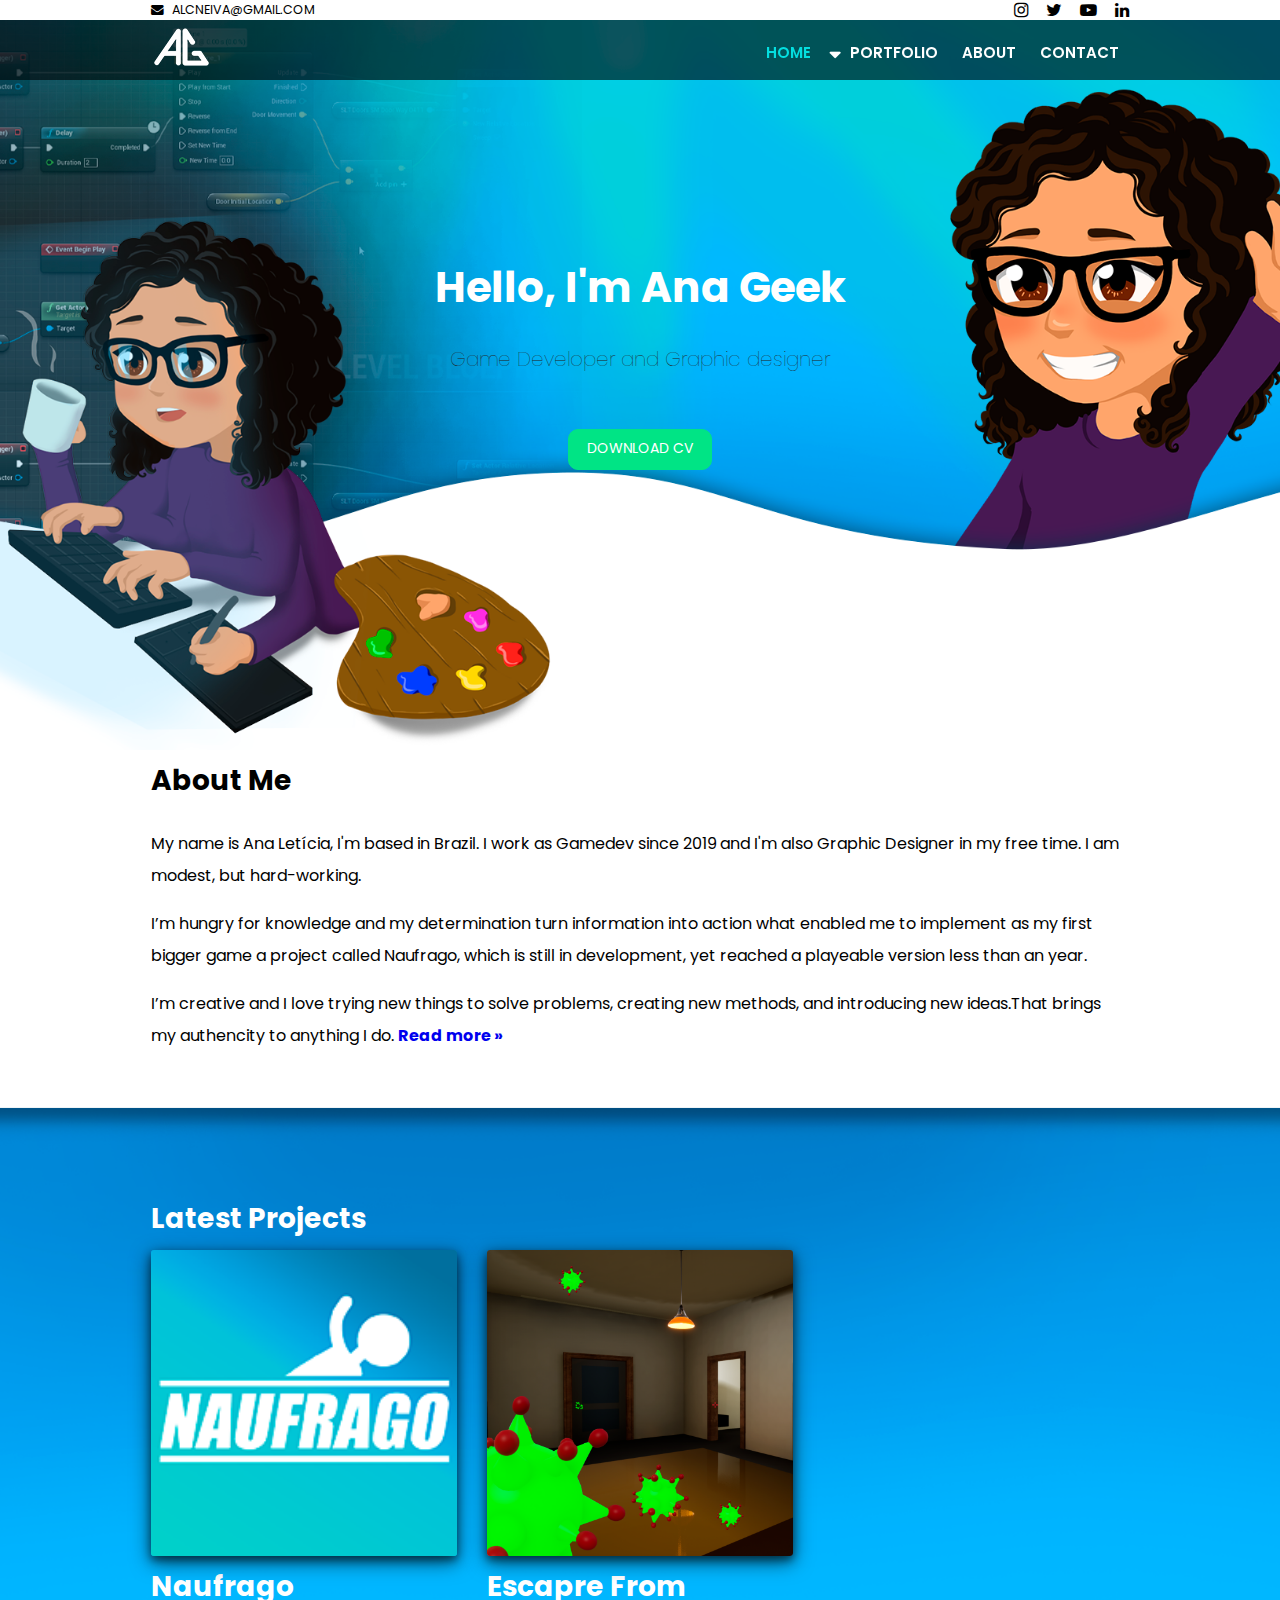
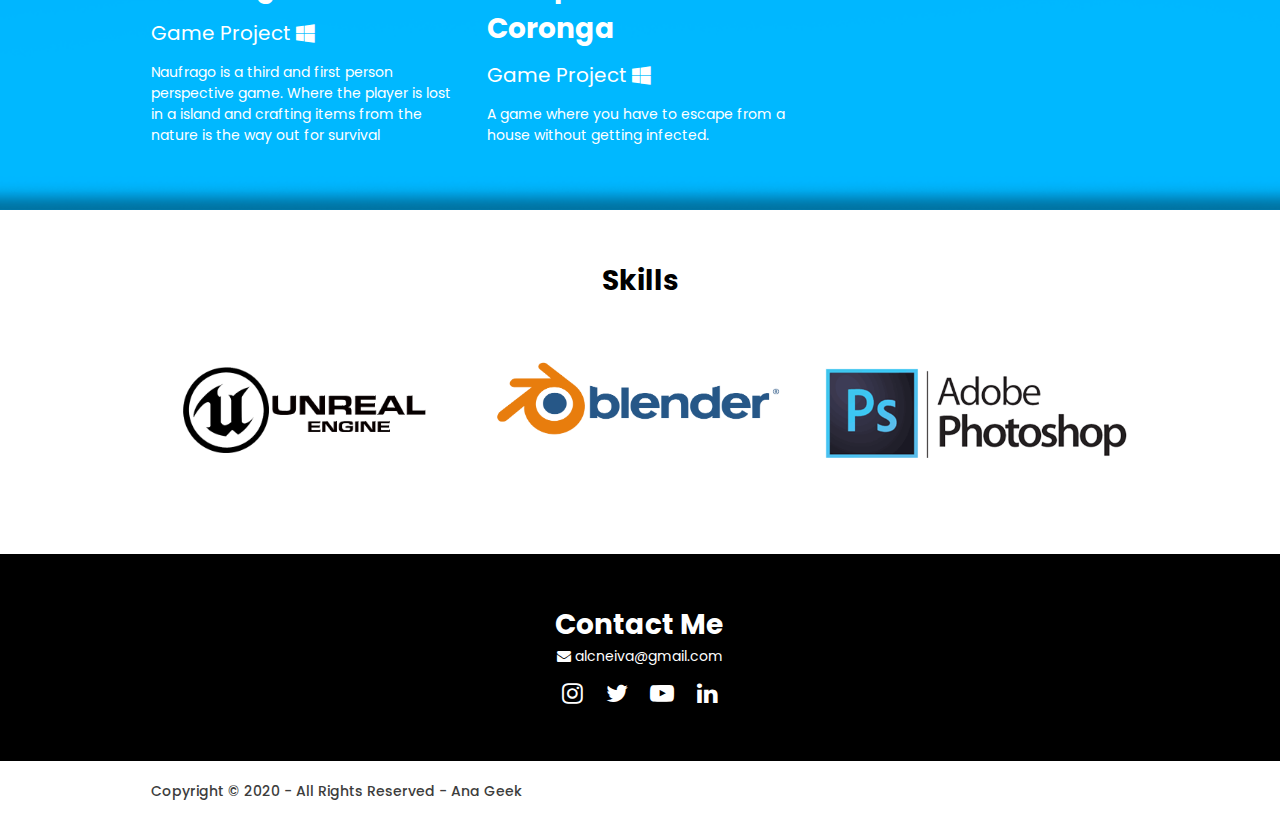
<file: index.html>
<!DOCTYPE html>
<html lang="">

<head>
  <title>Ana Geek | Portfolio</title>
  <meta charset="utf-8">
  <meta name="viewport" content="width=device-width, initial-scale=1.0, maximum-scale=1.0, user-scalable=no">
  <link href="layout/styles/layout.css" rel="stylesheet" type="text/css" media="all">
  <link rel="icon" type="image/png" sizes="16x16" href="images/favicon-16x16.png">
  <link href="https://fonts.googleapis.com/css2?family=Poppins:wght@300&display=swap" rel="stylesheet">
</head>

<body>
  <!-- Top Background Image Wrapper -->
  <div class="bgded hoc" style="background-image:url('images/backgrounds/bg01.png');">
    <div class="fixed-top ">
      <div class="wrapper">
        <div id="topbar" class="hoc clear">
          <div class="fl_left">
            <ul class="nospace">
              <li><i class="fa fa-envelope"></i> alcneiva@gmail.com</li>
            </ul>
          </div>
          <div class="fl_right">
            <ul class="nospace">
              <li></li>
              <li><a href="https://www.instagram.com/ana.geek/" title="Instagram"><i
                    class="fa fa-lg fa-instagram"></i></a></li>
              <li><a href="https://twitter.com/anageekdev " title="Twitter"><i class="fa fa-lg fa-twitter"></i></a></li>
              <li><a href="https://www.youtube.com/anageek" title="Youtube"><i class="fa fa-lg fa-youtube-play"></i></a>
              </li>
              <li><a href="https://www.linkedin.com/in/anageek/" title="Linkedin"><i
                    class="fa fa-lg fa-linkedin"></i></a>
              </li>
            </ul>

          </div>
        </div>
      </div>
      <div class="wrapper row1">
        <header id="header" class="hoc clear">
          <div id="logo" class="fl_left">
            <a href="index.html"><img src="images/logo-small-white.png" alt=""></a>
          </div>
          <nav id="mainav" class="fl_right">
            <ul class="clear">
              <li class="active"><a href="index.html">Home</a></li>
              <li><a class="drop" href="">Portfolio</a>
                <ul>
                  <li><a href="games.html">Games</a></li>
                  <li><a href="designer.html">Designer</a></li>

                </ul>
              </li>
              <li><a href="about.html">About</a></li>
              <li><a href="contact.html">Contact</a></li>
            </ul>
          </nav>
        </header>
      </div>

    </div>

    <div id="pageintro" class="hoc clear">
      <article class="center justify">
        <h4 class="heading ">Hello, I'm Ana Geek</h4>
        <p class="center justify"> Game Developer and Graphic designer</p>
        <!-- <p>For more details</p> -->
        <footer><a class=" btn" href="curriculum.pdf" target="_blank">Download CV</a></footer>
      </article>
    </div>
  </div>

  <div class=" row2 hoc">
    <section class="hoc container clear">
      <div class="Content">
        <h2 class="heading">About Me</h2>
        <div class="group">
          <p>My name is Ana Letícia, I'm based in Brazil. I work as Gamedev since 2019 and I'm also Graphic
            Designer in
            my free time.
            I am modest, but hard-working. </p>
          <P>I’m hungry for knowledge and my determination turn information into action what enabled me to
            implement as
            my first bigger game a project called Naufrago, which is still in development, yet reached a
            playeable
            version less than an year.</p>
          <P> I’m creative and I love trying new things to solve problems, creating new methods, and introducing
            new
            ideas.That brings my authencity to anything I do.
            <a href="about.html"> Read more &raquo; </a></P>
        </div>
      </div>
    </section>
  </div>

  <div class="bgded2 hoc" style=" background-image:url('images/backgrounds/bg02.png'); ">
    <main class="projects hoc clear ">
      <h2 class="heading"> Latest Projects</h2>
      <article class="one_third first ">
        <a class="imgover" href="/games.html#naufrago">
          <img src="images/projects/Naufrago/thumb.png" alt="">
        </a>
        <h2>Naufrago</h2>
        <h3>Game project <i class="fa fa-windows"></i></h3>
        <p>
          Naufrago is a third and first person perspective game.
          Where the player is lost in a island
          and crafting items from the nature is the way out for survival

        </p>
      </article>
      <article class="one_third"><a class="imgover btmspace-20" href="games.html#escapecoronga"><img
            src="images/projects/Escape from Coronga/cover.png" alt=""></a>
        <h2>Escapre from Coronga</h2>
        <h3>Game project <i class="fa fa-windows"></i></h3>
        <p>A game where you have to escape from a house without getting infected. </p>
      </article>
      <!--<article class="one_third "><a class="imgover btmspace-20" href="games.html#test2"><img
            src="images/emotesScozart.png" alt=""></a>
        <h2 class="heading">Emotes</h2>
        <p>This is a job done for a Twitch streamer </p>
      </article>
     
      <article class="one_third "><a class="imgover btmspace-20" href="games.html#test3"><img
            src="images/emotesScozart.png" alt=""></a>
        <h2 class="heading">TEST 3</h2>
        <p>This is a job done for a Twitch streamer </p>
      </article>-->

    </main>
  </div>
  <div class="">
    <figure class="hoc container clear">
      <figcaption class="sectiontitle">
        <h2 class="">Skills</h2>
      </figcaption>
      <ul class="nospace group center overview">
        <li class="one_third"><img src="images/ue4-logo.png" alt=""> </li>
        <li class="one_third"><img src="images/blender-logo.png" alt=""></li>
        <li class="one_third"><img src="images/photoshop-logo.png" alt=""></li>
      </ul>

    </figure>
  </div>
  <div class="wrapper row3 ">
    <section class="hoc cta clear">
      <div class="sectiontitle">
        <h2 class="heading">Contact Me</h2>
        <p class="center justify"><i class="fa fa-envelope "></i> alcneiva@gmail.com</p>
        <ul class="faico clear">


          <li><a href="https://www.instagram.com/ana.geek/" title="Instagram"><i class="fa fa-lg fa-instagram"></i></a>
          </li>
          <li><a href="https://twitter.com/anageekdev " title="Twitter"><i class="fa fa-lg fa-twitter"></i></a></li>
          <li><a href="https://www.youtube.com/anageek" title="Youtube"><i class="fa fa-lg fa-youtube-play"></i></a>
          </li>
          <li><a href="https://www.linkedin.com/in/anageek/" title="Linkedin"><i class="fa fa-lg fa-linkedin"></i></a>
          </li>
        </ul>
      </div>

    </section>
  </div>


  <div class="wrapper row4">
    <div id="copyright" class="hoc clear">
      <p class="fl_left">Copyright &copy; 2020 - All Rights Reserved - Ana Geek</p>

    </div>
  </div>

  <a id="backtotop" href="#top"><i class="fa fa-chevron-up"></i></a>


  <!-- JAVASCRIPTS -->
  <script src="layout/scripts/jquery.min.js"></script>
  <script src="layout/scripts/jquery.backtotop.js"></script>
  <!--  <script src="layout/scripts/jquery.mobilemenu.js"></script>-->
</body>

</html>
</file>
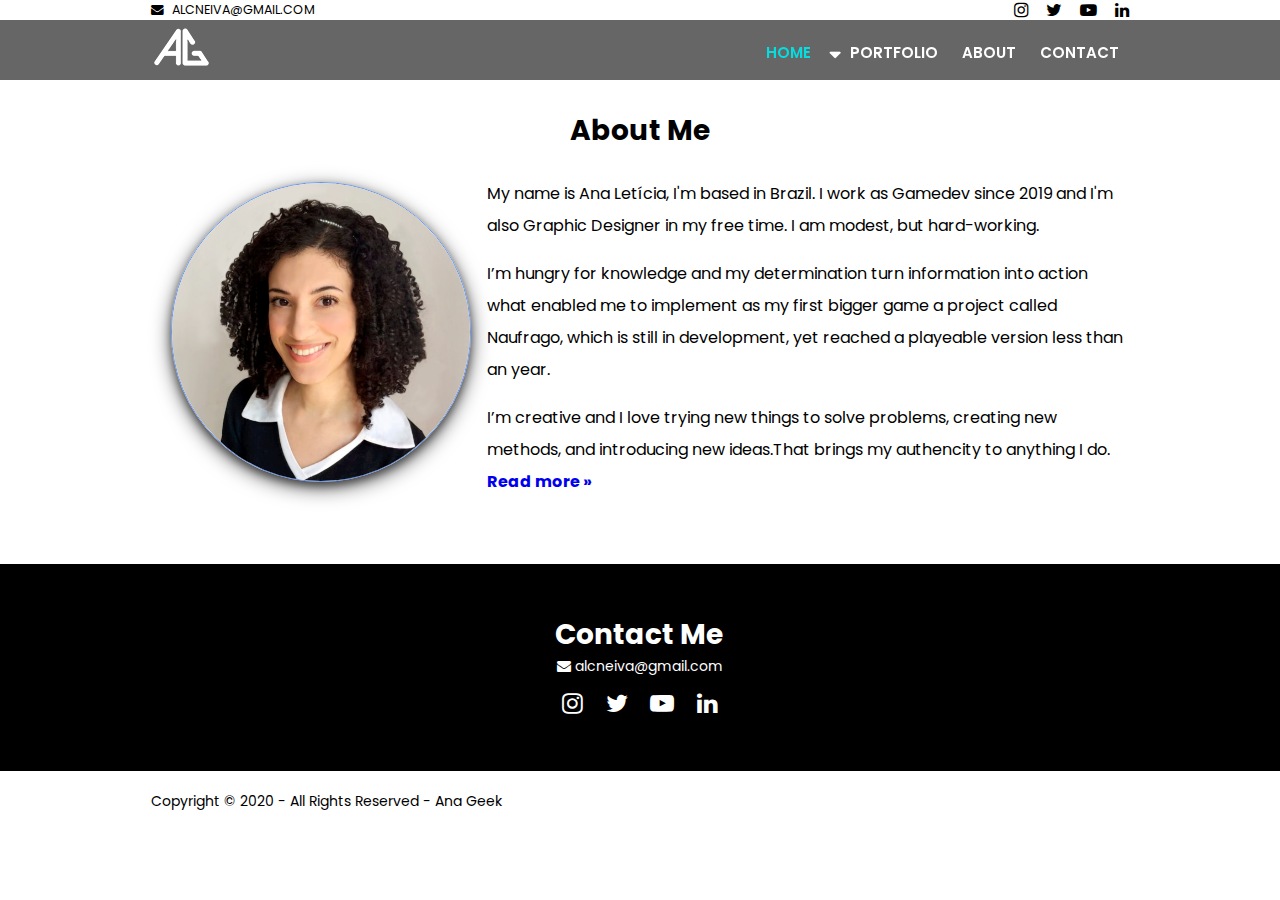
<file: about.html>
<!DOCTYPE html>
<html lang="">

<head>
  <title>Ana Geek | Portfolio</title>
  <meta charset="utf-8">
  <meta name="viewport" content="width=device-width, initial-scale=1.0, maximum-scale=1.0, user-scalable=no">
  <link href="layout/styles/layout.css" rel="stylesheet" type="text/css" media="all">
  <link rel="icon" type="image/png" sizes="16x16" href="images/favicon-16x16.png">
  <link href="https://fonts.googleapis.com/css2?family=Poppins:wght@300&display=swap" rel="stylesheet">

<body>
  <!-- Top Background Image Wrapper -->
  <div class="bgded2 hoc">
    <div class="fixed-top ">
      <div class="wrapper">
        <div id="topbar" class="hoc clear">
          <div class="fl_left">
            <ul class="nospace">
              <li><i class="fa fa-envelope"></i> alcneiva@gmail.com</li>
            </ul>
          </div>
          <div class="fl_right">
            <ul class="nospace">
              <li></li>
              <li><a href="https://www.instagram.com/ana.geek/" title="Instagram"><i
                    class="fa fa-lg fa-instagram"></i></a></li>
              <li><a href="https://twitter.com/anageekdev " title="Twitter"><i class="fa fa-lg fa-twitter"></i></a></li>
              <li><a href="https://www.youtube.com/anageek" title="Youtube"><i class="fa fa-lg fa-youtube-play"></i></a>
              </li>
              <li><a href="https://www.linkedin.com/in/anageek/" title="Youtube"><i
                    class="fa fa-lg fa-linkedin"></i></a>
              </li>
            </ul>

          </div>
        </div>
      </div>
      <div class="wrapper row1 ">
        <header id="header" class="hoc clear">
          <div id="logo" class="fl_left">
            <h1><a href="index.html"><img src="images/logo-small-white.png" alt=""></a></h1>
          </div>
          <nav id="mainav" class="fl_right">
            <ul class="clear">
              <li class="active"><a href="index.html">Home</a></li>
              <li><a class="drop" href="">Portfolio</a>
                <ul>
                  <li><a href="games.html">Games</a></li>
                  <li><a href="designer.html">Designer</a></li>

                </ul>
              </li>


              <li><a href="about.html">About</a></li>
              <li><a href="contact.html">Contact</a></li>
            </ul>
          </nav>
        </header>
      </div>

    </div>


  </div>
  <div class="wrapper row2 ">
    <div class="hoc  clear">


      <div id="about" class="clear ">

        <div class="group btmspace-50 demo">
          <h2 class="cta heading">About Me</h2>


          <div class="one_third first cta">
            <img class="profileImg" src="images/devpicture.png" style="   !important" alt="Ana Letícia">



          </div>
          <div class="two_third">

            <p>My name is Ana Letícia, I'm based in Brazil. I work as Gamedev since 2019 and I'm also Graphic Designer
              in
              my free time.
              I am modest, but hard-working. </p>
            <P>I’m hungry for knowledge and my determination turn information into action what enabled me to implement
              as
              my first bigger game a project called Naufrago, which is still in development, yet reached a playeable
              version less than an year.</p>
            <p> I’m creative and I love trying new things to solve problems, creating new methods, and introducing new
              ideas.That brings my authencity to anything I do.
              <a href="about.html"> Read more &raquo; </a></p>

          </div>



        </div>
      </div>
    </div>
  </div>




  <div class="wrapper row3 " style="background-color: black;">
    <section class="hoc cta clear">
      <div class="sectiontitle">
        <h2 class="heading">Contact Me</h2>
        <p class="center justify"><i class="fa fa-envelope"></i> alcneiva@gmail.com</p>
        <ul class="faico clear">


          <li><a href="https://www.instagram.com/ana.geek/" title="Instagram"><i class="fa fa-lg fa-instagram"></i></a>
          </li>
          <li><a href="https://twitter.com/anageekdev " title="Twitter"><i class="fa fa-lg fa-twitter"></i></a></li>
          <li><a href="https://www.youtube.com/anageek" title="Youtube"><i class="fa fa-lg fa-youtube-play"></i></a>
          </li>
          <li><a href="https://www.linkedin.com/in/anageek/" title="Youtube"><i class="fa fa-lg fa-linkedin"></i></a>
          </li>
        </ul>
      </div>

    </section>
  </div>


  <div class="wrapper row5">
    <div id="copyright" class="hoc clear">
      <p class="fl_left">Copyright &copy; 2020 - All Rights Reserved - Ana Geek</p>

    </div>
  </div>

  <a id="backtotop" href="#top"><i class="fa fa-chevron-up"></i></a>


  <!-- JAVASCRIPTS -->
  <script src="layout/scripts/jquery.min.js"></script>
  <script src="layout/scripts/jquery.backtotop.js"></script>
  <!--  <script src="layout/scripts/jquery.mobilemenu.js"></script>-->
</body>

</html>
</file>
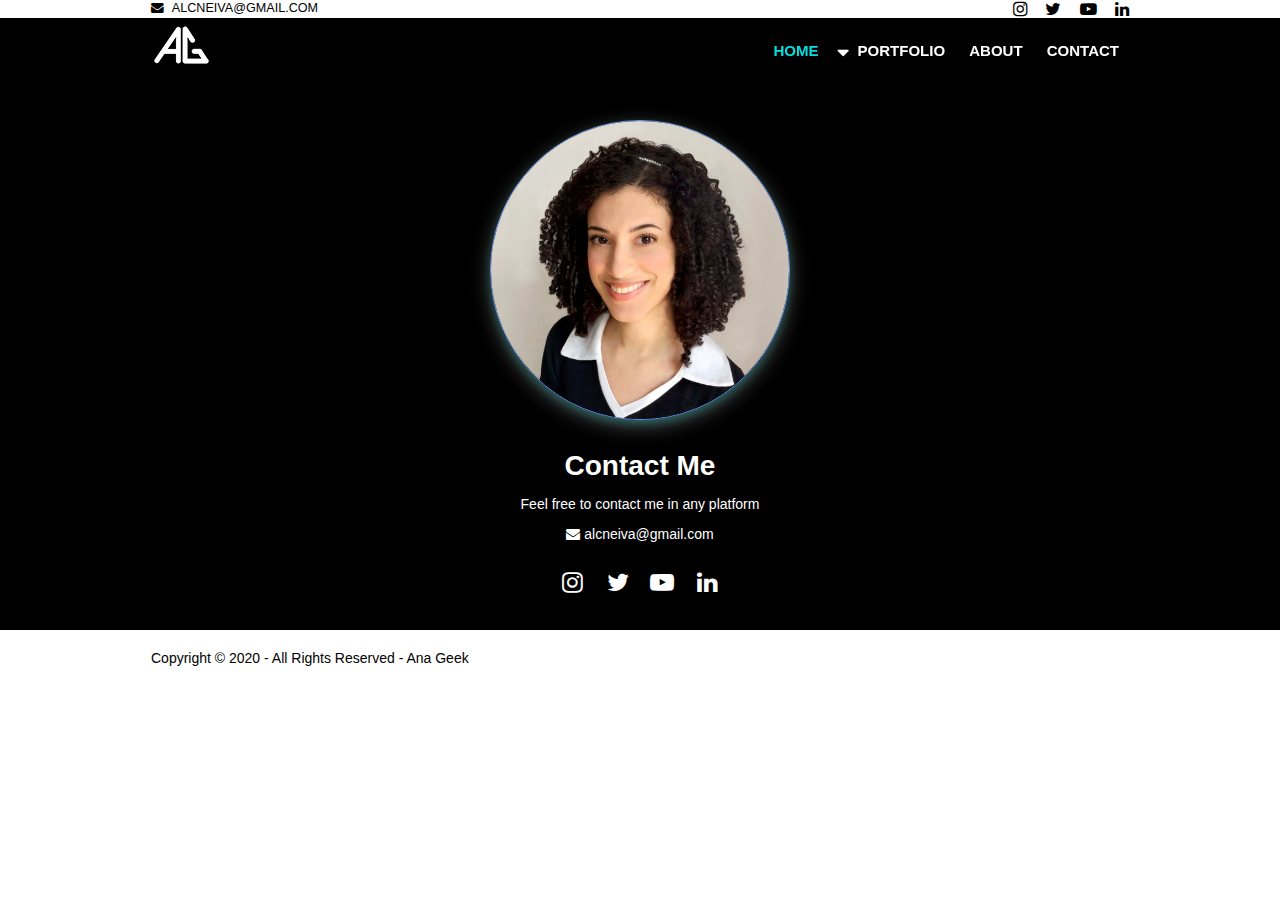
<file: contact.html>
<!DOCTYPE html>
<html lang="">

<head>
  <title>Ana Geek | Portfolio</title>
  <meta charset="utf-8">
  <meta name="viewport" content="width=device-width, initial-scale=1.0, maximum-scale=1.0, user-scalable=no">
  <link href="layout/styles/layout.css" rel="stylesheet" type="text/css" media="all">
  <link rel="icon" type="image/png" sizes="16x16" href="images/favicon-16x16.png">
</head>

<body>
  <!-- Top Background Image Wrapper -->
  <div class="bgded2 hoc">
    <div class="fixed-top ">
      <div class="wrapper">
        <div id="topbar" class="hoc clear">
          <div class="fl_left">
            <ul class="nospace">
              <li><i class="fa fa-envelope"></i> alcneiva@gmail.com</li>
            </ul>
          </div>
          <div class="fl_right">
            <ul class="nospace">
              <li></li>
              <li><a href="https://www.instagram.com/ana.geek/" title="Instagram"><i
                    class="fa fa-lg fa-instagram"></i></a></li>
              <li><a href="https://twitter.com/anageekdev " title="Twitter"><i class="fa fa-lg fa-twitter"></i></a></li>
              <li><a href="https://www.youtube.com/anageek" title="Youtube"><i class="fa fa-lg fa-youtube-play"></i></a>
              </li>
              <li><a href="https://www.linkedin.com/in/anageek/" title="Youtube"><i
                    class="fa fa-lg fa-linkedin"></i></a>
              </li>
            </ul>

          </div>
        </div>
      </div>
      <div class="wrapper row1 ">
        <header id="header" class="hoc clear">
          <div id="logo" class="fl_left">
            <h1><a href="index.html"><img src="images/logo-small-white.png" alt=""></a></h1>
          </div>
          <nav id="mainav" class="fl_right">
            <ul class="clear">
              <li class="active"><a href="index.html">Home</a></li>
              <li><a class="drop" href="">Portfolio</a>
                <ul>
                  <li><a href="games.html">Games</a></li>
                  <li><a href="designer.html">Designer</a></li>

                </ul>
              </li>


              <li><a href="about.html">About</a></li>
              <li><a href="contact.html">Contact</a></li>
            </ul>
          </nav>
        </header>
      </div>

    </div>
  </div>




  <div class="wrapper row3 bgded2 " style="background-color: black; ">
    <section class="hoc cta clear">
      <div class="contact">
        <div class="group " style="margin-top: 100px;">
          <img class="profileImg" src="images/devpicture.png" alt="Ana Letícia">
        </div>


      </div>
      <h2 class="heading">Contact Me</h2>
      <p class="center justify">Feel free to contact me in any platform</p>
      <p class="center justify"><i class="fa fa-envelope"></i> alcneiva@gmail.com</p>
      <ul class="faico clear" style="margin-bottom: 30px;">


        <li><a href="https://www.instagram.com/ana.geek/" title="Instagram"><i class="fa fa-lg fa-instagram"></i></a>
        </li>
        <li><a href="https://twitter.com/anageekdev " title="Twitter"><i class="fa fa-lg fa-twitter"></i></a></li>
        <li><a href="https://www.youtube.com/anageek" title="Youtube"><i class="fa fa-lg fa-youtube-play"></i></a>
        </li>
        <li><a href="https://www.linkedin.com/in/anageek/" title="Linkedin"><i class="fa fa-lg fa-linkedin"></i></a>
        </li>
      </ul>
  </div>

  </section>
  </div>


  <div class="wrapper row5">
    <div id="copyright" class="hoc ">
      <p class="fl_left">Copyright &copy; 2020 - All Rights Reserved - Ana Geek</p>

    </div>
  </div>

  <a id="backtotop" href="#top"><i class="fa fa-chevron-up"></i></a>


  <!-- JAVASCRIPTS -->
  <script src="layout/scripts/jquery.min.js"></script>
  <script src="layout/scripts/jquery.backtotop.js"></script>
  <!--<script src="layout/scripts/jquery.mobilemenu.js"></script>-->
</body>

</html>
</file>
<file: layout/styles/layout.css>
@charset "utf-8";

@import url("font-awesome.min.css");
@import url("framework.css");

/* Background Image-----------------------------------------------------------------------------------------------------------------------------------------*/
.bgded, .bgded2{
	background-position:center center; 
	background-repeat:no-repeat;
	background-size:cover;
	
}
.hoc{
	display: block;
	margin:0 auto;
}
.fixed-top{
	position: fixed;
	width: 100%;
	z-index: 999;
	background-color: #FFFFFF;
}

/*contact and Menu  ----------------------------------------------------------------------------------------------------------- */
.wrapper{
	display:block; 
	width: 100%;
	margin:0; 
	padding:0; 
	text-align:left; 
	word-wrap:break-word;}

/* Top Bar --------------------------------------------------------------------------------------------------------------- */
#topbar{padding:1px 0; font-size:.9rem; text-transform:uppercase;}

#topbar ul li{display:inline-block; margin-right:15px;}
#topbar ul li:last-child{margin-right:0; padding-right:0; border-right:none;}
#topbar i{line-height:normal;}
#topbar > div:first-of-type ul li i{margin-right:5px;}
#topbar ul li:first-child a{color:#04DEE0;}

.clear, .group{display:block; font-family: 'Poppins', sans-serif;}
.clear::before, .clear::after, .group::before, .group::after{display:table; content:"";}
.clear, .clear::after, .group, .group::after{clear:both;}

.fl_left, .imgl{float:left;}

.nospace{margin:0; padding:0; list-style:none;}
.nospace a{color: rgb(0, 0, 0); }
.nospace a:hover{color:#04DEE0 }

/* Rows
--------------------------------------------------------------------------------------------------------------- */
/* Menu Background */
.row1{ 
	position:absolute;
	top: 1;
	color:#FFFFFF;
	background-color:rgba(0,0,0,.6); 

}
.row1:hover {
	background-color:rgba(0,0,0,.9);
}

/* Header Menu
--------------------------------------------------------------------------------------------------------------- */
#header #logo{margin: 0;}
#header #logo h1{margin:0; padding:0; font-size:15px;}
#header #logo a{height:20px; text-align:center;}


/* Navigation
--------------------------------------------------------------------------------------------------------------- */
nav ul, nav ol{margin:0; padding:0; list-style:none;}
#mainav form *{transition:none !important;}
#mainav, #breadcrumb, .sidebar nav{line-height:100%;}
#mainav .drop::after, #mainav li li .drop::after, #breadcrumb li a::after, .sidebar nav a::after{position:absolute; font-family:"FontAwesome"; font-size:18px; line-height:50%;}

/* Top Navigation */
#mainav{text-align: center; margin-top: 5.5px;}
#mainav ul{text-transform:uppercase; font-size: 15px;}
#mainav ul ul{z-index:9999; position:absolute; width:180px; text-transform:none;}
#mainav ul ul ul{left:180px; top:0;}
#mainav li{display:inline-block; position:relative; margin:0 0 0 0; padding:0 10px;}
#mainav li:last-child{margin-right:0;}
#mainav li li{width:100%; margin:0;}
#mainav li a{display:block; padding:20px 0;}
#mainav li li a{border:solid; border-width:0 0 1px 0;}
#mainav .drop{padding-left:15px;}
#mainav li li a, #mainav li li .drop{display:block; margin:0; padding:15px 15px; text-align: left;}
#mainav .drop::after, #mainav li li .drop::after{content:"\f0d7";}
#mainav .drop::after{top:25px; left:5px;}
#mainav li li .drop::after{top:15px; left:5px;}
#mainav ul ul{visibility:hidden; opacity:0;}
#mainav ul li:hover > ul{visibility:visible; opacity:1;}

#mainav form{display:none; margin:0; padding:0;}
#mainav form select, #mainav form select option{display:block; cursor:pointer; outline:none;}
#mainav form select{width:100%; padding:5px; border:1px solid;}
#mainav form select option{margin:5px; padding:0; border:none;}











.row2{
	background-color:#ffffff;
}
.row2 a{
	font-weight: 700;
}
.row2 h2{
	color: #000000;
}


.row3{
	color:#ffffff;
	background-color:black;
}
.row4{
	color:#3d3d3d; 
	font-weight: 500;
	
}


.row3 a{
	font-size: 18px;
	font-weight: 900;
}

.projects{
	padding-top: 120px;
	padding-bottom: 50px;
	color: #ffffff;
	
}
.projects h2,h3,p{
	text-align:left;
}
.projects article{text-align:center;}


h1 {
    font-size: 30px; 
    margin:10px 0; 
    line-height:normal; 
    font-weight:normal; 
    text-transform:capitalize; 
}

.bgded2 h2{
    color: #fff ;
    margin:10px 0; 
    line-height:normal; 
    font-weight:normal; 
	text-transform:capitalize; 
	font-family: 'Poppins', sans-serif;
	font-weight:bold; 
}
.bgded2 h3{
    color: #fff ;
    font-size: 20px; 
    margin:10px 0; 
    line-height:normal; 
    font-weight:normal; 
    text-transform:capitalize; 
}
h2{
	font-size: 28px; 
	margin:10px 0px;
	font-family: 'Poppins', sans-serif;
	font-weight:bold; 
}
h3{
	font-size: 20px; 
	margin:10px 0px;
	font-family: 'Poppins', sans-serif;
	font-weight:normal; 
}

a:hover{
	text-decoration: none;
}

#about {
	margin-top: 100px;
	font-size: 20px; 
}#about h2{
    color: #000 ;
    font-size: 28px; 
    margin:10px 0; 
    line-height:normal; 
    font-weight:bold; 
	text-transform:capitalize; 
	font-family: 'Poppins', sans-serif;
	
}
#about p{
	font-size: 16px;
	line-height: 2;
	font-weight:normal; 
	font-family: 'Poppins', sans-serif;
}
.profileImg{
	width: 300px;
	margin: 20px;
	border-radius: 50%;  
	border-style: solid; 
	border-width: 1px; 
	border-color: cornflowerblue;
	box-shadow: 0 4px 8px 0 rgba(0, 0, 0, 0.5), 0 6px 20px 0 rgba(0, 0, 0, 0.6);
}

.contact .profileImg{
	width: 300px;
	margin: 20px;
	border-radius: 50%;  
	border-style: solid; 
	border-width: 1px; 
	border-color: cornflowerblue;
	box-shadow: 0 4px 8px 0 rgba(0, 255, 255, 0.2), 0 6px 20px 0 rgba(255, 255, 255, 0.3);
}

.imgover{
	display:inline-block; 
	position:relative; 
	max-width:100%; 
	
}
.imgover::before, .imgover::after{
	display:block; 
	position:absolute; 
	content:""; 
	text-align:center; 
	opacity:0;
}
.imgover::before{
	top:0; 
	right:0; 
	bottom:0; 
	left:0; 
}
.imgover::after{
	top:50%; 
	left:50%; 
	width:50px; 
	height:50px; 
	line-height:50px; 
	margin:-25px 0 0 -25px; 
	font-family:"FontAwesome"; 
	font-size:28px;
}
.imgover:hover::before, .imgover:hover::after{opacity:1;border-width: 0px;}
.imgover img {
	border-radius: 3px;
	width: 400px;
	box-shadow: 0 4px 8px 0 rgba(0, 0, 0, 0.5), 0 6px 20px 0 rgba(0, 0, 0, 0.6);
	
}
.imgover:hover::before{
	background:rgba(100, 232, 255, 0.4); 
	border-radius: 3px;
	border-width: 0px;
}
.imgover, .imgover:hover::after{
	
}
img{
	width:auto; 
	max-width:100%; 
	height:auto; 
	margin:0; 
	padding:0; 
	border:none; 
	line-height:normal; 
	vertical-align:middle;
}


/* Page Intro
--------------------------------------------------------------------------------------------------------------- */
#pageintro{color:#FFFFFF;padding:200px 0 100px 0; }

#pageintro article{display:block; max-width:100%;}
#pageintro .heading{margin-bottom:5px; font-size:3rem ;}
#pageintro p{color:#222222;font-size:20px; line-height:2;font-weight: 100;}
#pageintro footer{margin-top:50px;}

/* Content Area
--------------------------------------------------------------------------------------------------------------- */
.container{padding:100;}
.container p{font-size:16px; line-height:2;}
/* Content */
.container .content{}

.sectiontitle{display:block; max-width:55%; margin:50px auto ; text-align:center;}
.sectiontitle *{margin:0;}

.excerpt{ margin:0 0 50px 0;}
.excerpt article{max-width:320px;}
.excerpt > article:last-child{margin-bottom:0;}/* Used when elements stack in smaller viewports */
.excerpt .meta li{display:inline-block; font-size:.8rem;}
.excerpt .meta li::after{margin-left:5px; content:"|";}
.excerpt .meta li:last-child::after{margin:0; content:"";}

.overview{margin-bottom:80px;}
.overview > li{margin-bottom:50px;}
.overview > li:nth-last-child(-n+3){margin-bottom:0;}/* Removes bottom margin from the last three items - margin is restored in the media queries when items stack */
.overview > li:nth-child(3n+1){margin-left:0; clear:left;}/* Removes the need to add class="first" */
.overview article{display:block; position:relative; padding:0 0 0 70px;}
.overview article *{margin:0; padding:0;}
.overview article i{display:inline-block; position:absolute; top:0; left:0; width:50px; overflow:hidden; line-height:1; font-size:36px;}
.overview article .heading, .overview article p{margin-bottom:10px;}

.testimonials li:last-child{margin-bottom:0;}/* Used when elements stack in smaller viewports */
.testimonials blockquote{margin-bottom:30px; padding:20px;}
.testimonials blockquote::before{top:10px; left:10px; font-size:32px; line-height:32px;}
.testimonials blockquote::after{display:block; position:absolute; bottom:-15px; left:50%; margin-left:-15px; width:0; height:0; content:""; border:15px solid transparent; border-bottom:none;}
.testimonials figure{text-align:center;}
.testimonials figure *{margin:0; line-height:1;}
.testimonials figure img{margin:0 0 15px 0;}
.testimonials figcaption .heading{font-size:1.2rem; font-weight:700;}
.testimonials figcaption em{font-size:.8rem;}

/* Comments */
#comments ul{margin:0 0 40px 0; padding:0; list-style:none;}
#comments li{margin:0 0 10px 0; padding:15px;}
#comments .avatar{float:right; margin:0 0 10px 10px; padding:3px; border:1px solid;}
#comments address{font-weight:bold;}
#comments time{font-size:smaller;}
#comments .comcont{display:block; margin:0; padding:0;}
#comments .comcont p{margin:10px 5px 10px 0; padding:0;}

#comments form{display:block; width:100%;}
#comments input, #comments textarea{width:100%; padding:10px; border:1px solid;}
#comments textarea{overflow:auto;}
#comments div{margin-bottom:15px;}
#comments input[type="submit"], #comments input[type="reset"]{display:inline-block; width:auto; min-width:150px; margin:0; padding:8px 5px; cursor:pointer;}

/* Sidebar */
.container .sidebar{}

.sidebar .sdb_holder{margin-bottom:50px;}
.sidebar .sdb_holder:last-child{margin-bottom:0;}


/* Click to Action
--------------------------------------------------------------------------------------------------------------- */
.cta {
	padding:0 0; 
	text-align:center;
}


.cta .sectiontitle{margin-bottom:50px;}
.cta form{max-width:80%; margin:0 auto; padding:0;}
.cta input{width:100%; padding:8px; border:1px solid;}
.cta button{display:inline-block; padding:8px 18px 10px; border:none; text-transform:uppercase; font-weight:700; cursor:pointer;}


/* Footer
--------------------------------------------------------------------------------------------------------------- */
#footer{padding:80px 0;}

#footer .heading{margin-bottom:50px; font-size:1.2rem;}

#footer .linklist li{display:block; margin-bottom:15px; padding:0 0 15px 0; border-bottom:1px solid;}
#footer .linklist li:last-child{margin:0; padding:0; border:none;}
#footer .linklist li::before, #footer .linklist li::after{display:table; content:"";}
#footer .linklist li, #footer .linklist li::after{clear:both;}

#footer .contact{}
#footer .contact.linklist li, #footer .contact.linklist li:last-child{position:relative; padding-left:40px;}
#footer .contact li *{margin:0; padding:0; line-height:1.6;}
#footer .contact li i{display:block; position:absolute; top:0; left:0; width:30px; font-size:16px; text-align:center;}


/* Copyright
--------------------------------------------------------------------------------------------------------------- */
#copyright{padding:20px 0;}
#copyright *{margin:0; padding:0;}


/* Transition Fade
This gives a smooth transition to "ALL" elements used in the layout - other than the navigation form used in mobile devices
If you don't want it to fade all elements, you have to list the ones you want to be faded individually
Delete it completely to stop fading
--------------------------------------------------------------------------------------------------------------- */
/* *, *::before, *::after{transition:all 0.6s ease-in-out;} */



/* ------------------------------------------------------------------------------------------------------------ */
/* ------------------------------------------------------------------------------------------------------------ */
/* ------------------------------------------------------------------------------------------------------------ */
/* ------------------------------------------------------------------------------------------------------------ */
/* ------------------------------------------------------------------------------------------------------------ */




/* Breadcrumb */
#breadcrumb{padding:120px 0 30px;}
#breadcrumb ul{margin:0; padding:0; list-style:none; text-transform:uppercase;}
#breadcrumb li{display:inline-block; margin:0 6px 0 0; padding:0;}
#breadcrumb li a{display:block; position:relative; margin:0; padding:0 12px 0 0; font-size:20px;}
#breadcrumb li a::after{top:3px; right:0; content:"\f101";}
#breadcrumb li:last-child a{margin:0; padding:0;}
#breadcrumb li:last-child a::after{display:none;}
#breadcrumb .heading{margin:0; font-size:1.6rem;}


/* Back to Top */
#backtotop{z-index:999; display:inline-block; position:fixed; visibility:hidden; bottom:20px; right:20px; width:36px; height:36px; line-height:36px; font-size:16px; text-align:center; opacity:.2;}
#backtotop i{display:block; width:100%; height:100%; line-height:inherit;}
#backtotop.visible{visibility:visible; opacity:.5;}
#backtotop:hover{opacity:1;}


/* Tables
--------------------------------------------------------------------------------------------------------------- */
table, th, td{border:1px solid; border-collapse:collapse; vertical-align:top;}
table, th{table-layout:auto;}
table{width:100%; margin-bottom:15px;}
th, td{padding:5px 8px;}
td{border-width:0 1px;}


/* Gallery
--------------------------------------------------------------------------------------------------------------- */
#gallery{display:block; width:100%; margin-bottom:50px;}
#gallery figure figcaption{display:block; width:100%; clear:both;}
#gallery li{margin-bottom:30px;}


/* Font Awesome Social Icons
--------------------------------------------------------------------------------------------------------------- */
.faico{margin:0; padding:0; list-style:none;}
.faico li{display:inline-block; margin:8px 5px 0 0; padding:0; line-height:normal;}
.faico li:last-child{margin-right:0;}
.faico a{display:inline-block; width:36px; height:36px; line-height:36px; font-size:18px; text-align:center;}

.faico a{color:#FFFFFF; background-color:#000000;}
.faico a:hover{}

.faicon-dribble:hover{background-color:#EA4C89;}
.faicon-facebook:hover{background-color:#3B5998;}
.faicon-google-plus:hover{background-color:#DB4A39;}
.faicon-linkedin:hover{background-color:#0E76A8;}
.faicon-twitter:hover{background-color:#00ACEE;}
.faicon-vk:hover{background-color:#4E658E;}


/* ------------------------------------------------------------------------------------------------------------ */
/* ------------------------------------------------------------------------------------------------------------ */
/* ------------------------------------------------------------------------------------------------------------ */
/* ------------------------------------------------------------------------------------------------------------ */
/* ------------------------------------------------------------------------------------------------------------ */


/* Colours
--------------------------------------------------------------------------------------------------------------- */

a:active, a:focus{background:transparent;}/* IE10 + 11 Bugfix - prevents grey background */
hr, .borderedbox{border-color:#D7D7D7;}
label span{color:#FF0000; background-color:inherit;}
input:focus, textarea:focus, *:required:focus{border-color:#04DEE0;}

.overlay{color:#FFFFFF; background-color:inherit;}
.overlay::after{color:inherit; background-color:rgba(0,0,0,.8);}
.overlay.light::after{background-color:rgba(0,0,0,.55);}

.btn, .btn.inverse:hover{color:#FFFFFF; background-color:#00e485; border-color: #00e485; border-radius: 10px;}
.btn:hover, .btn.inverse{color:#000; background-color: transparent; border-color:inherit;}







/* Content Area */
.overview a{color:inherit;}
.overview article:hover a{color:#04DEE0;}

.testimonials blockquote{color:#474747; background-color:#FFFFFF;}
.testimonials blockquote::before{color:rgba(244,244,244,.8);/* #F4F4F4 */}
.testimonials blockquote::after{border-top-color:#FFFFFF;}


/* Click to Action */
.cta input{background-color:transparent; border-color:rgba(255,255,255,.2);}
.cta:hover input{color:#FFFFFF; border-color:rgba(255,255,255,1);}
.cta input:focus{border-color:#04DEE0;}
.cta button{color:#FFFFFF; background-color:#04DEE0;}
/* The following was requested from one of our users, it's the so-called "must have" cross-browser placeholder text colouring:
if your not worried about it, simply delete it, as the placeholder will take on the default preset colour, but it will be rendered differently in each browser */
.cta input[type="text"][placeholder]{color:#FFFFFF;}/* W3C */
.cta ::-webkit-input-placeholder{color:#FFFFFF;}/* Chrome */
.cta :-ms-input-placeholder{color:#FFFFFF;}/* IE 10+ */
.cta ::-moz-placeholder{color:#FFFFFF; opacity:1;}/* FF 19+ */
.cta :-moz-placeholder{color:#FFFFFF; opacity:1;}/* FF -19 */


/* Footer */
#footer hr, #footer .borderedbox, #footer .linklist li{border-color:rgba(0,0,0,.1);}


/* Navigation */
#mainav li a{color:inherit; font-weight: 600;}
#mainav .active a, #mainav a:hover, #mainav li:hover > a{color:#04DEE0; background-color:inherit; text-decoration:none;}
#mainav li li a, #mainav .active li a{color:#FFFFFF; background-color:rgba(0,0,0,.9); border-color:rgba(0,0,0,.3);}
#mainav li li:hover > a, #mainav .active .active > a{color:#000; font-weight: 600; background-color:#04DEE0;}
#mainav form select{color:#FFFFFF; background-color:#000000; border-color:rgba(255,255,255,.3);}

#breadcrumb a{color:inherit; background-color:inherit;}
#breadcrumb li:last-child a{color:#04DEE0;}

.container .sidebar nav a{color:inherit; border-color:#D7D7D7;}
.container .sidebar nav a:hover{color:#04DEE0;}

.pagination a, .pagination strong{border-color:#D7D7D7;}
.pagination .current *{color:#FFFFFF; background-color:#04DEE0;}

#backtotop{color:#FFFFFF; background-color:#04DEE0;}


/* Tables + Comments */
table, th, td, #comments .avatar, #comments input, #comments textarea{border-color:#D7D7D7;}
#comments input:focus, #comments textarea:focus, #comments *:required:focus{border-color:#04DEE0;}
th{color:#FFFFFF; background-color:#373737;}
tr, #comments li, #comments input[type="submit"], #comments input[type="reset"]{color:inherit; background-color:#FBFBFB;}
tr:nth-child(even), #comments li:nth-child(even){color:inherit; background-color:#F7F7F7;}
table a, #comments a{background-color:inherit;}


/* ------------------------------------------------------------------------------------------------------------ */
/* ------------------------------------------------------------------------------------------------------------ */
/* ------------------------------------------------------------------------------------------------------------ */
/* ------------------------------------------------------------------------------------------------------------ */
/* ------------------------------------------------------------------------------------------------------------ */


/* Media Queries
--------------------------------------------------------------------------------------------------------------- */
@-ms-viewport{width:device-width;}


/* Max Wrapper Width - Laptop, Desktop etc.
--------------------------------------------------------------------------------------------------------------- */
@media screen and (min-width:978px){
	.hoc{max-width:978px;}
	.bgded{max-width:1950px;
	min-height: 750px ;}
	.bgded2{max-width:1950px;
		min-height:auto ;}
}


/* Mobile Devices
--------------------------------------------------------------------------------------------------------------- */
@media screen and (max-width:900px){
	.hoc{max-width:100%;}

	/*#mainav ul{display:none;}*/
	#mainav form{display:block;}

	#breadcrumb{}

	.container{}
	#comments input[type="reset"]{margin-top:10px;}
	.pagination li{display:inline-block; margin:0 5px 5px 0;}



	#copyright{}
	#copyright p:first-of-type{margin-bottom:10px;}
}


@media screen and (max-width:750px){
	#carouselExampleCaptions {
		padding-top: 104px;
	}
	.imgl, .imgr{display:inline-block; float:none; margin:0 0 10px 0;}
	.fl_left, .fl_right{display:block; float:none;}
	.group .group > *:last-child, .clear .clear > *:last-child, .clear .group > *:last-child, .group .clear > *:last-child{margin-bottom:0;}/* Experimental - Needs more testing in different situations, stops double margin when stacking */
	.one_half, .one_third, .two_third, .one_quarter, .two_quarter, .three_quarter{display:block; float:none; width:auto; margin:0 0 30px 0; padding:0;}

	#topbar{text-align:center;}
	#topbar > div:first-of-type ul{}

	#header{text-align:center;}
	#header #logo{margin:0;text-align:center;}

	/*#pageintro article{max-width:none; text-align:left;}*/
	#pageintro .heading{font-size:25px;}
	#pageintro .group {
		display: flex;
		flex-direction: column;
	}

	#pageintro .group > div:first-child {
		order: 2;
	}

	#pageintro .group > div:nth-child(2) {
		order: 1;
	}

	#pageintro .group > p:last-child {
		order: 3;
	}

	.sectiontitle{max-width:none;}

	.overview > li:nth-last-child(-n+3){margin-bottom:50px;}

	#footer{padding-bottom:50px;}/* Not required, just looks better */
}


@media screen and (max-width:450px){
	#topbar > div:first-of-type ul li{display:block; margin:0 0 2px 0;}
}


/* Other
--------------------------------------------------------------------------------------------------------------- */
@media screen and (max-width:650px){
	.scrollable{display:block; width:100%; margin:0 0 30px 0; padding:0 0 15px 0; overflow:auto; overflow-x:scroll;}
	.scrollable table{margin:0; padding:0; white-space:nowrap;}

	.inline li{display:block; margin-bottom:10px;}
	.pushright li{margin-right:0;}

	.font-x2{font-size:1.4rem;}
	.font-x3{font-size:1.6rem;}
}




.carousel-caption{
	background-color:rgba(0,0,0,.75);
	bottom: 0px;
	width: 100%;
	height: 100px;
	left: 0mm;
}
.carousel-caption h5{
	font-size: 20px;
}
.carousel-caption p{
	font-size: 14px;
}
.carousel-item{
	max-height:760px;
}
.carousel-indicators{
	margin-bottom: 0px;
}



.nav-link.active{
	background-color: rgba(255,255,255,.2);

}
.nav-item {
	padding-left: 3px;

}
.nav-item p {
	padding: 10px 10px 0px ;
	width: 250px;
	font-family: 'Poppins', sans-serif;
	font-size: 20px;
	color: rgb(87, 87, 87);
}
.nav-item img {
	/*width:100%;*/
	width: 250px;
	height: 250px;
	border-bottom-right-radius: 10px;
	border-bottom-left-radius: 10px;
}

.singleinfostabs .nav-item {
	padding-left: 3px;
}

.scrolling-tab > ul{
	overflow-x:auto;
    overflow-y:hidden;
	flex-wrap:nowrap;

}


.singleinfostabs {
   
	width: 100%;

}
.singleinfostabs > ul {
    overflow-x: auto;
    overflow-y:hidden;
    flex-wrap: nowrap;
    margin-bottom: 14px;
}
.singleinfostabs > ul > li {

	margin:0 3px;
	padding: 10px;
}
.singleinfostabs .nav-pills > li > a {
	font-size: 16px;
	font-weight: 600;
    border-radius: 4px;
    padding: 4px 10px;
	color: rgb(48, 48, 48) ;


}
.singleinfostabs .nav-item .nav-link{
	border-width:1px;
	border-radius: 10px;
	border-style: solid ;
	border-color: #869dafb4;
	padding:0;


}
.nav-pills .nav-link.active, .nav-pills .show>.nav-link {
	
	box-shadow: 0 4px 8px 0 rgba(0, 0, 0, 0.9);
	border-width:1px;
	background-color: #00c3ff;
	
}
.nav-link.active p{
	color: rgb(53, 53, 53);
}
.nav-tabs .nav-link{
	background-color: #dbdbdba2;
	color: rgb(109, 109, 109);
}

.designer{
	padding-top: 120px;

}
</file>
